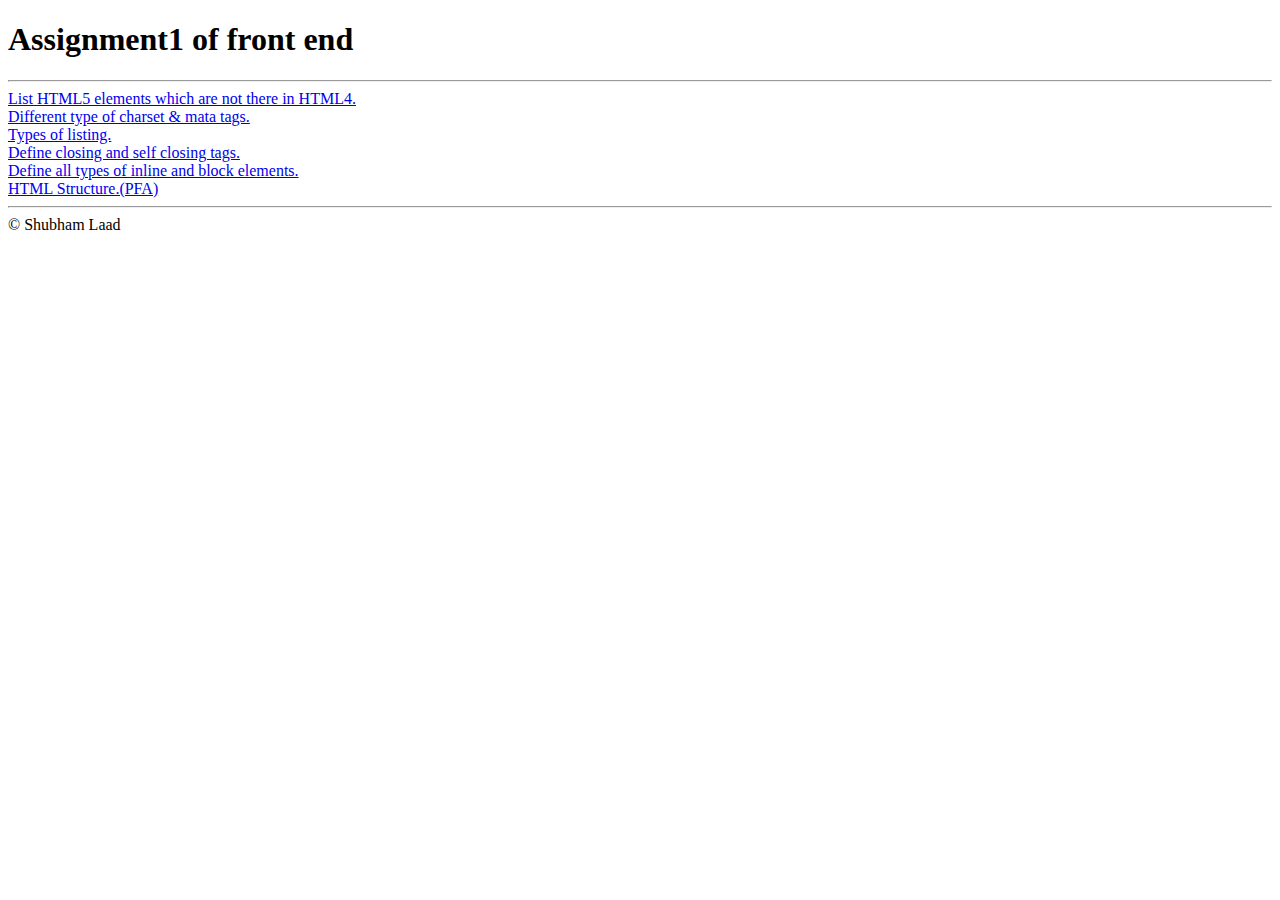
<file: assignment1/index.html>
<!DOCTYPE html>
<html>
<head>
<meta charset="UTF-8">
<title>Home page</title>
</head>
<body>
	<header ><h1 >Assignment1 of front end</h1></header><hr>
	<main>
		<a href="File1.html" >List HTML5 elements which are not there in HTML4.</a><br/>
		<a href="File2.html" >Different type of charset & mata tags.</a><br/>
		<a href="File3.html" >Types of listing.</a><br/>
		<a href="File4.html" >Define closing and self closing tags.</a><br/>
		<a href="File5.html" >Define all types of inline and block elements.</a><br/>
		<a href="File6.html" >HTML Structure.(PFA)</a><br/>
	</main><hr/>
	<footer>&#169; Shubham Laad</footer>
</body>
</html>
</file>
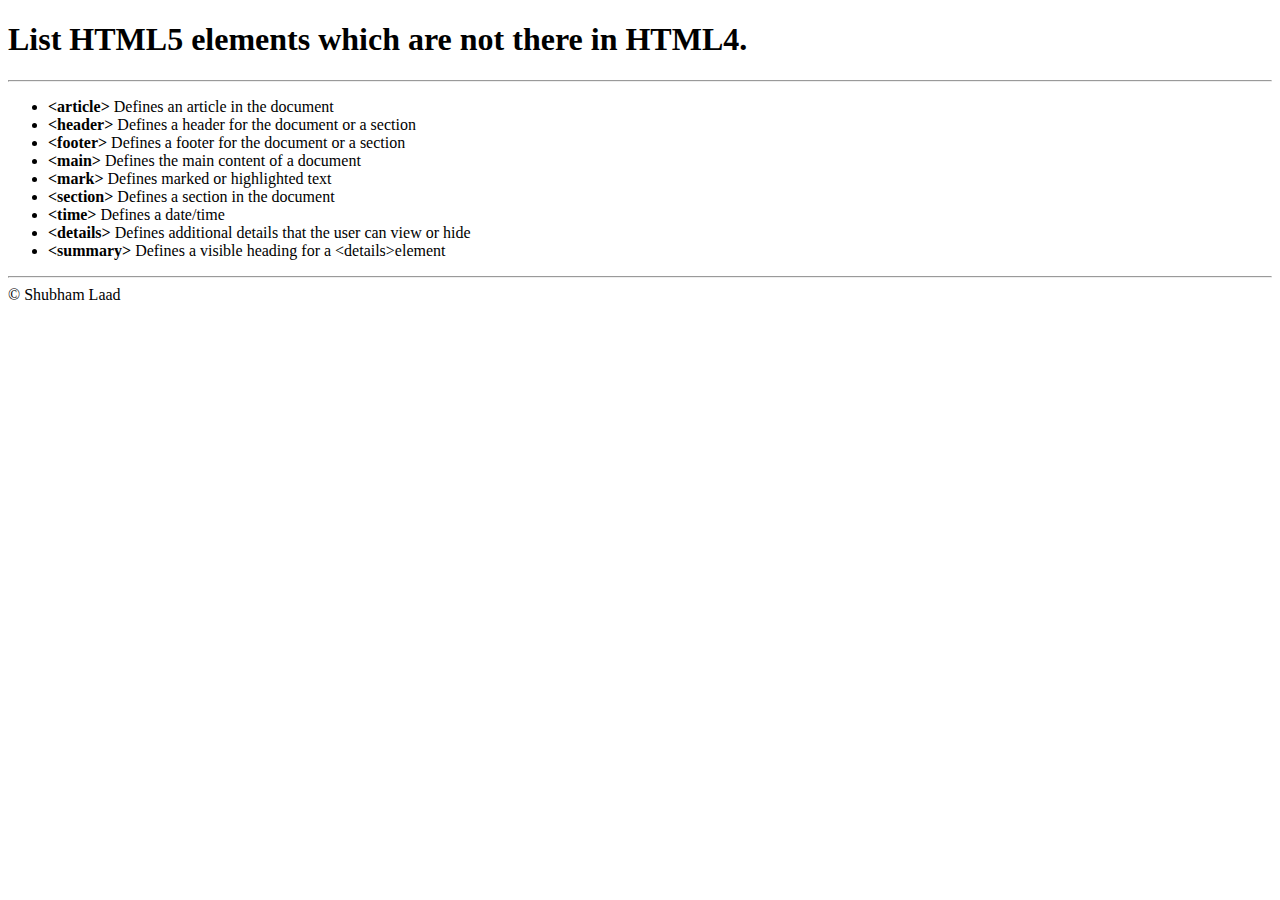
<file: assignment1/File1.html>
<!DOCTYPE html>
<html>
<head>
<meta charset="UTF-8">
<title>File1 of 1st assignment of Front end</title>
<meta name="keywords" content="file1,assienment1-1,different in,html4,html5">
<meta name="description" content="List HTML5 elements which are not there in HTML4.">
<meta name="author" content="Shubham Laad">
</head>
<body>
	<header >
	<h1 >List HTML5 elements which are not there in HTML4.</h1>
	</header><hr>
	<div>
		<ul>			
			<li><b>&#60;article&#62;</b> Defines an article in the document </li>			
		    <li><b>&#60;header&#62;</b>  Defines a header for the document or a section	</li>
		    <li><b>&#60;footer&#62;</b>  Defines a footer for the document or a section</li>
		    <li><b>&#60;main&#62;</b> 	Defines the main content of a document</li>
		    <li><b>&#60;mark&#62;</b> 	Defines marked or highlighted text</li>
		    <li><b>&#60;section&#62;</b> Defines a section in the document</li>
		    <li><b>&#60;time&#62;</b> 	Defines a date/time</li>
		    <li><b>&#60;details&#62; </b> Defines additional details that the user can view or hide</li>
		    <li><b>&#60;summary&#62;</b> Defines a visible heading for a &#60;details&#62;element</li>
		</ul>
	</div><hr>
	<footer>&#169; Shubham Laad</footer>	
</body>
</html>
</file>
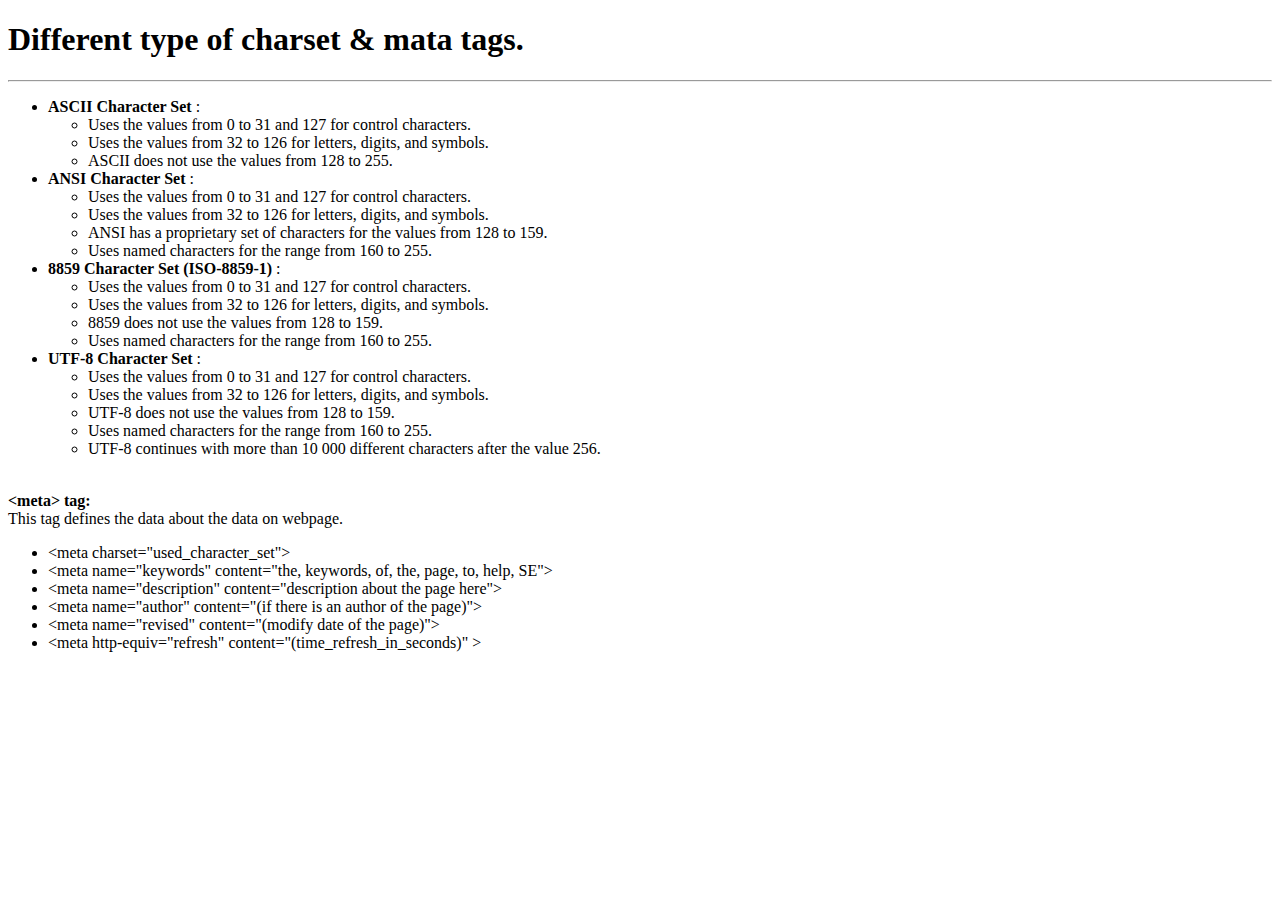
<file: assignment1/File2.html>
<!DOCTYPE html>
<html>
<head>
<meta charset="UTF-8">
<title>File2 of 1st assignment of Front end</title>
<meta name="keywords" content="HTML, Meta Tags, Metadata,charset,mata tags" />
<meta name="description" content="Different type of charset & mata tags." />
<meta name="revised" content="File2, 3/7/2015" />
<meta name="author" content="Shubham Laad">
<meta http-equiv="refresh" content="5" />
</head>
<body>
	<header ><h1 >Different type of charset & mata tags.</h1></header><hr>
	<div><!-- block level section for main -->
		<ul>
				<li><b>ASCII Character Set</b> :
					<ul>
						<li>Uses the values from 0 to 31 and 127 for control characters.</li>
						<li>Uses the values from 32 to 126 for letters, digits, and symbols.</li>
						<li>ASCII does not use the values from 128 to 255.</li>
					</ul>
				</li>
				<li><B>ANSI Character Set</B> :
					<ul>
						<li>Uses the values from 0 to 31 and 127 for control characters.</li>
						<li>Uses the values from 32 to 126 for letters, digits, and symbols.</li>
						<li>ANSI has a proprietary set of characters for the values from 128 to 159.</li>
						<li>Uses named characters for the range from 160 to 255.</li>
					</ul>
				</li>
				<li><B>8859 Character Set (ISO-8859-1)</B> :
					<ul>
						<li>Uses the values from 0 to 31 and 127 for control characters.</li>
						<li>Uses the values from 32 to 126 for letters, digits, and symbols.</li>
						<li>8859 does not use the values from 128 to 159.</li>
						<li>Uses named characters for the range from 160 to 255.</li>
					</ul>
				</li>
				<li><B>UTF-8 Character Set</B> :
					<ul>
						<li>Uses the values from 0 to 31 and 127 for control characters.</li>
						<li>Uses the values from 32 to 126 for letters, digits, and symbols.</li>
						<li>UTF-8 does not use the values from 128 to 159.</li>
						<li>Uses named characters for the range from 160 to 255.</li>
						<li>UTF-8 continues with more than 10 000 different characters after the value 256.</li>
					</ul>
				</li>
		</ul> <BR/>

			<B>&#60;meta&#62; tag:</B><BR/>
			This tag defines the data about the data on webpage.<BR/>
			<ul>
				<li>&#60;meta charset="used_character_set"&#62;</li>
				<li>&#60;meta name="keywords" content="the, keywords, of, the, page, to, help, SE"&#62;</li>
				<li>&#60;meta name="description" content="description about the page here"&#62;</li>
				<li>&#60;meta name="author" content="(if there is an author of the page)"&#62;</li>
				<li>&#60;meta name="revised" content="(modify date of the page)"&#62;</li>
				<li>&#60;meta http-equiv="refresh" content="(time_refresh_in_seconds)" &#62;</li>
			</ul>
	</div>
</body>
</html>
</file>
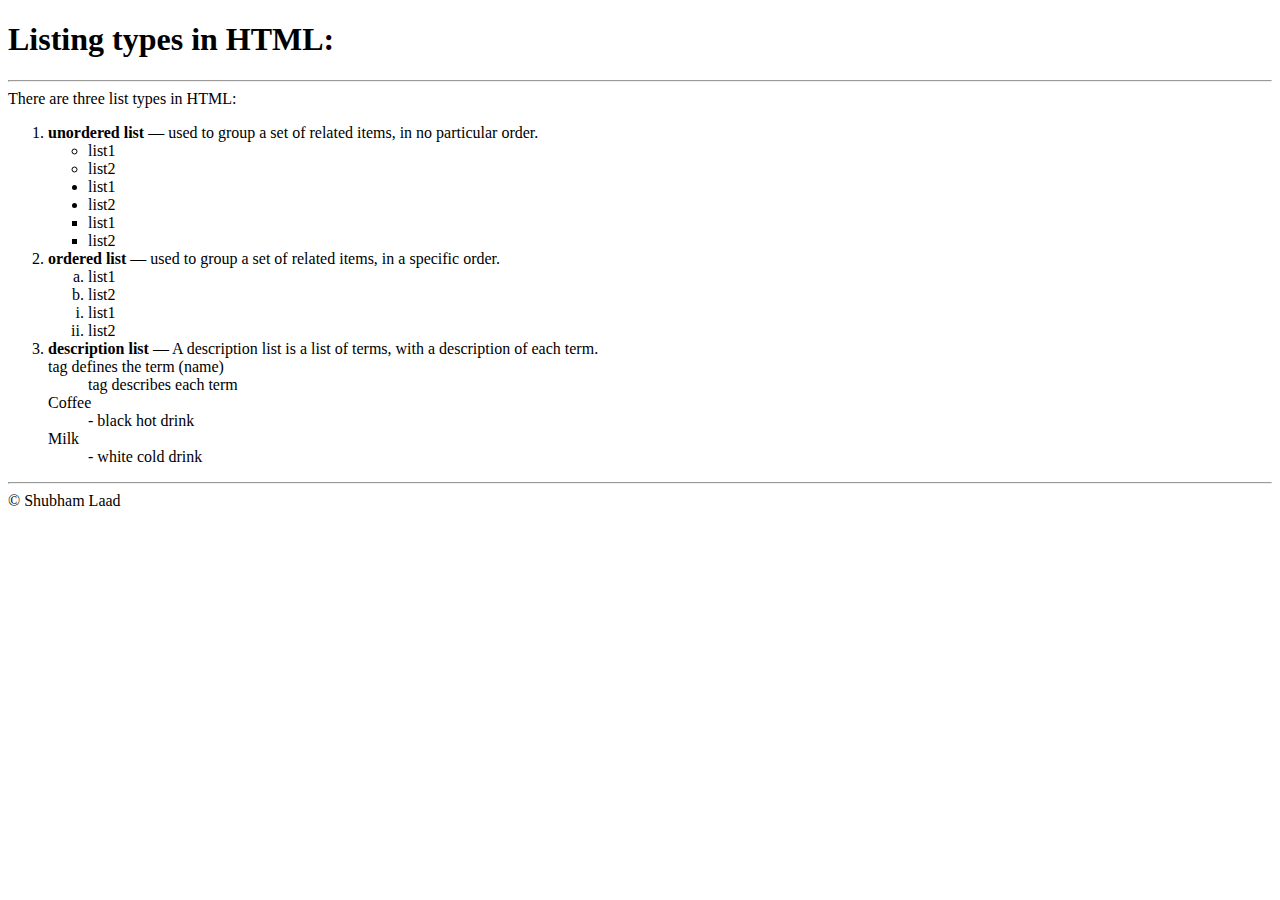
<file: assignment1/File3.html>
<!DOCTYPE html>
<html>
<head>
<meta charset="UTF-8">
<title>File3 of 1st assignment of Front end</title>
<meta name="keywords" content="file1,assienment1-1,different in,html4,html5">
<meta name="description" content="List HTML5 elements which are not there in HTML4.">
<meta name="author" content="Shubham Laad">
</head>
<body>
	<header >
	<h1 >Listing types in HTML:</h1>
	</header><hr>
	<main>
		There are three list types in HTML:
		<ol>
			<li>
			<b>unordered list</b> — used to group a set of related items, in no particular order.
				<ul type="circle">
					<li>list1</li>
					<li>list2</li>
				</ul>
				<ul type="disc">
					<li>list1</li>
					<li>list2</li>
				</ul>
				<ul type="square">
					<li>list1</li>
					<li>list2</li>
				</ul>
			</li>
			<li>
			<b>ordered list</b> — used to group a set of related items, in a specific order.
				<ol type="a" >
					<li>list1</li>
					<li>list2</li>
				</ol>
				<ol type="i">
					<li>list1</li>
					<li>list2</li>
				</ol>
			</li>
			<li>
			<b>description list</b> — A description list is a list of terms, with a description of each term.
				 <dl>
				 	<dt>tag defines the term (name)</dt>
				 		<dd>tag describes each term</dd>
  					<dt>Coffee</dt>
  						<dd>- black hot drink</dd>
  					<dt>Milk</dt>
 						 <dd>- white cold drink</dd>
				</dl> 
			</li>
		</ol>
	</main><hr>
	<footer>&#169; Shubham Laad</footer>
</body>
</html>
</file>
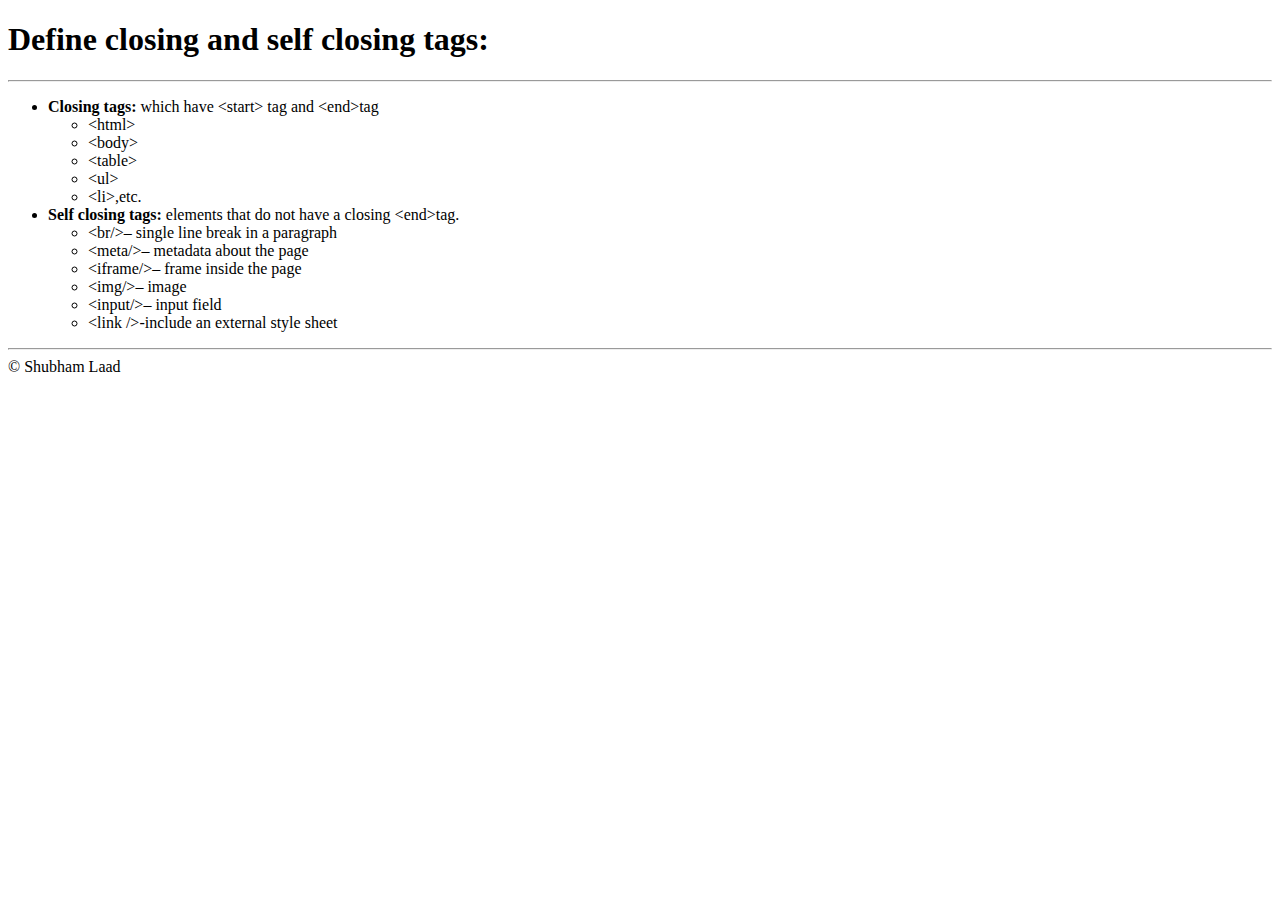
<file: assignment1/File4.html>
<!DOCTYPE html>
<html>
<head>
<meta charset="UTF-8">
<title>File4 of 1st assignment of Front end</title>
<meta name="keywords" content="file1,assienment1-4,HTML tags , self-closing,closing ">
<meta name="description" content="Define closing and self closing tags.">
<meta name="author" content="Shubham Laad">
</head>
<body>
	<header >
		<h1 >Define closing and self closing tags:</h1>
	</header><hr>
	<main>
		<ul>
			<li><b>Closing tags:</b> which  have &#60;start&#62; tag and &#60;end&#62;tag 
				<ul>
					<li>&#60;html&#62;</li>
					<li>&#60;body&#62;</li>
					<li>&#60;table&#62;</li>
					<li>&#60;ul&#62;</li>
					<li>&#60;li&#62;,etc.</li>
				</ul>
			</li>	
			<li><b>Self closing tags:</b> elements that do not have a closing &#60;end&#62;tag.
				<ul>
					<li>&#60;br/&#62;– single line break in a paragraph</li>
					<li>&#60;meta/&#62;– metadata about the page</li>
					<li>&#60;iframe/&#62;– frame inside the page</li>
					<li>&#60;img/&#62;– image</li>
					<li>&#60;input/&#62;– input field</li>
					<li>&#60;link /&#62;-include an external style sheet</li>
				</ul>
			</li>		
		</ul>
	</main><hr>
	<footer>&#169; Shubham Laad</footer>
	
</body>
</html>
</file>
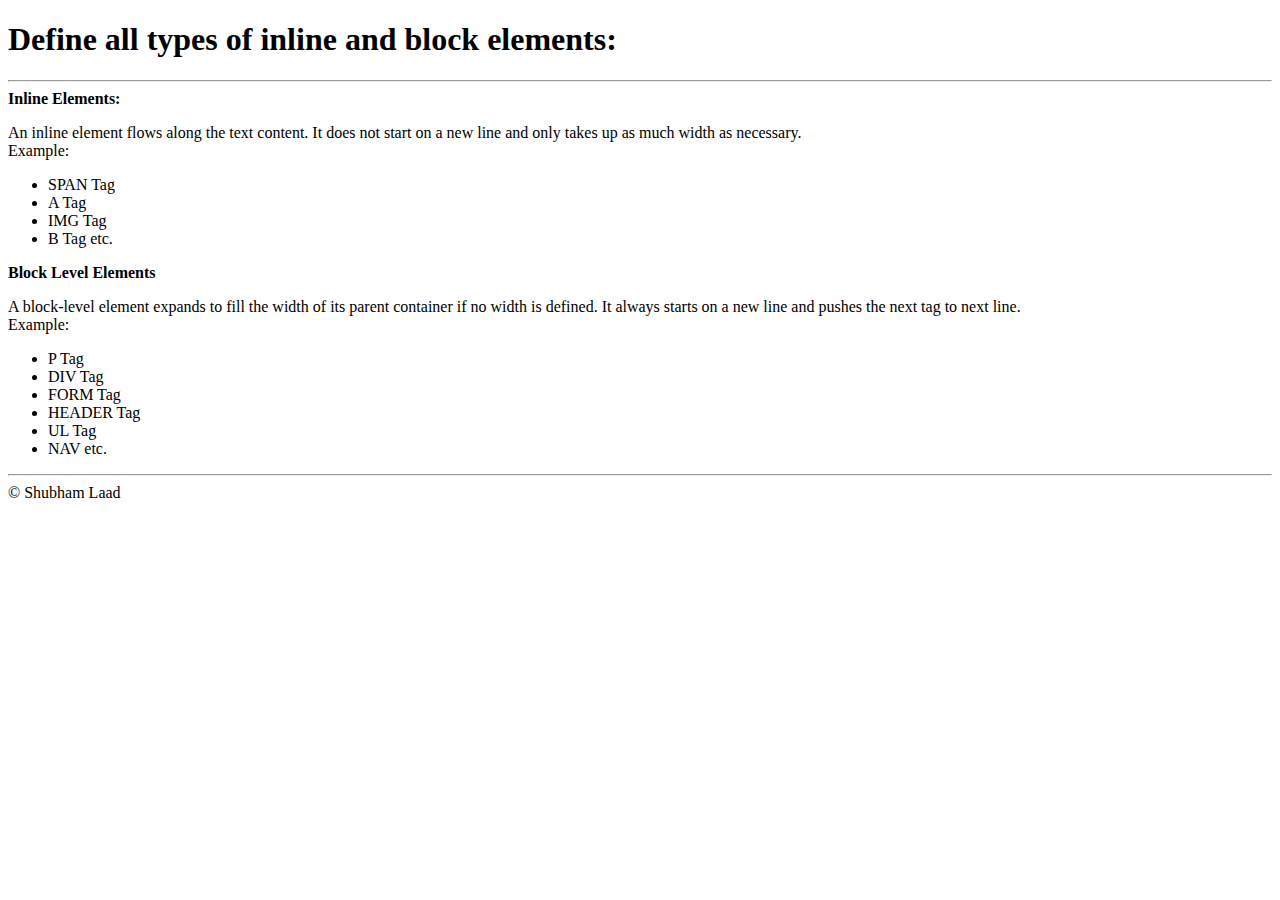
<file: assignment1/File5.html>
<!DOCTYPE html>
<html>
<head>
<meta charset="UTF-8">
<title>File5 of 1st assignment of Front end</title>
<meta name="keywords" content="file4,assienment1-4,HTML tags , types of inline , block elements ">
<meta name="description" content="Define all types of inline and block elements.">
<meta name="author" content="Shubham Laad">
</head>
<body>
	<header >
		<h1 >Define all types of inline and block elements:</h1>
	</header><hr>
	<main>
		 <div> <!-- Defines a Block level Section for inline elements-->
			<B>Inline Elements:</B>
			<P>An inline element flows along the text content. It does not start on a new line and only takes up as much width as necessary.<BR/>
			Example:</P>
				<ul>
					<li>SPAN Tag</li>
					<li>A Tag</li>
					<li>IMG Tag</li>
					<li>B Tag etc.</li>
				</ul>
			
		</div>
		<div><!-- Defines a Block level Section for block level elements-->
			<B>Block Level Elements</B>
			<P>A block-level element expands to fill the width of its parent container if no width is defined. It always starts on a new line and pushes the next tag to next line.<BR/>
			Example:</P>
				<ul >
					<li>P Tag</li>
					<li>DIV Tag</li>
					<li>FORM Tag</li>
					<li>HEADER Tag</li>
					<li>UL Tag</li>
					<li>NAV etc.</li>
				</ul>
			
		</div>
	</main><hr/>	
	<footer>&#169; Shubham Laad</footer>
</body>
</html>
</file>
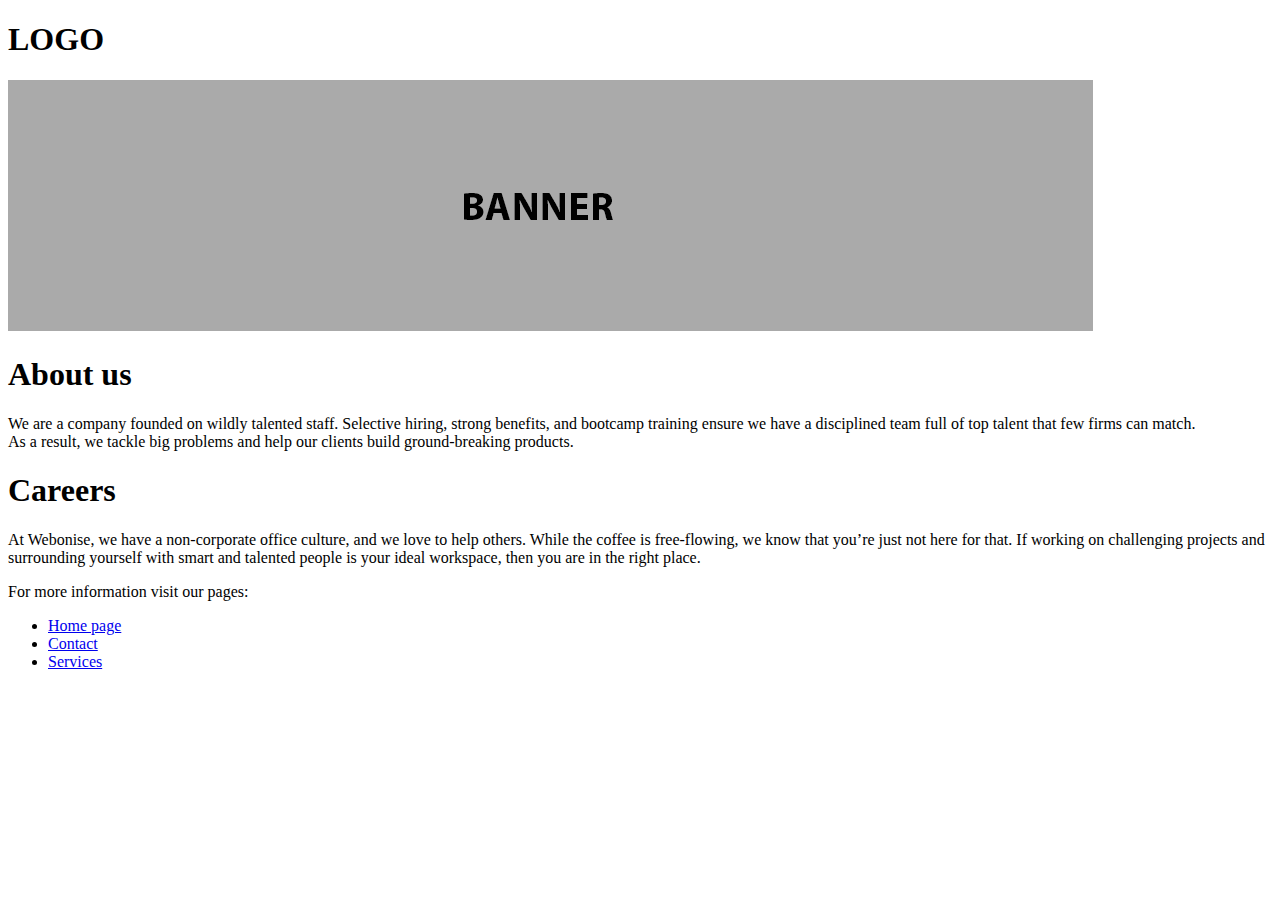
<file: assignment1/File6.html>
<!DOCTYPE HTML> <!-- Helps browser to display web page correctly -->
<html> <!-- describes an HTML document -->
    <head> <!-- provides information about the document -->
        <meta charset="utf-8"><!-- meta tag provides metadata about the HTML document-->
        <title>File6 of 1st assignment of Front end</title> <!-- provides a title for the document --> 
        <meta name="description" content="HTML Basics">
        <meta name="keywords" content="HTML,CSS,basics">
        <meta http-equiv="refresh" content="5" />
    </head>
    <body> <!-- describes the visible page content -->
        <header> <!-- Defines Header -->
            <h1> <!-- Defines Headig -->
               <b>LOGO</b>            
            </h1>
        </header>
        <main>
        	<div> <!-- Defines a Block level Section for image -->
            <img src="images/banner.png" alt="banner" title="my banner"/> <!-- Defines an Image -->   
        	</div>
        	<div><!-- for About us -->
        		<h1>About us</h1>
        		<p>
        		We are a company founded on wildly talented staff. 
        		Selective hiring, strong benefits, and bootcamp training ensure we have a disciplined team full of top talent that few firms can match.<br/>
        		As a result, we tackle big problems and help our clients build ground-breaking products. 
        		</p>
        	</div>
        	<div>
        		<h1>Careers</h1>
				<p>At Webonise, we have a non-corporate office culture, and we love to help others. While the coffee is free-flowing, we know that you’re just not here for that.
				 If working on challenging projects and surrounding yourself with smart and talented people is your ideal workspace, then you are in the right place.<br/> 
			         	
        	</div>
        </main>
        <footer> <!-- Defines Footer -->
        For more information visit our pages:
            <ul> <!-- Defines list of Footer links -->
                <li><a href="http://www.webonise.com/index">Home page </a></li>
                <li><a href="http://www.webonise.com/contact">Contact</a></li>
                <li><a href="http://www.webonise.com/services">Services</a></li>
            </ul>            
        </footer>
    </body>
</html>
</file>
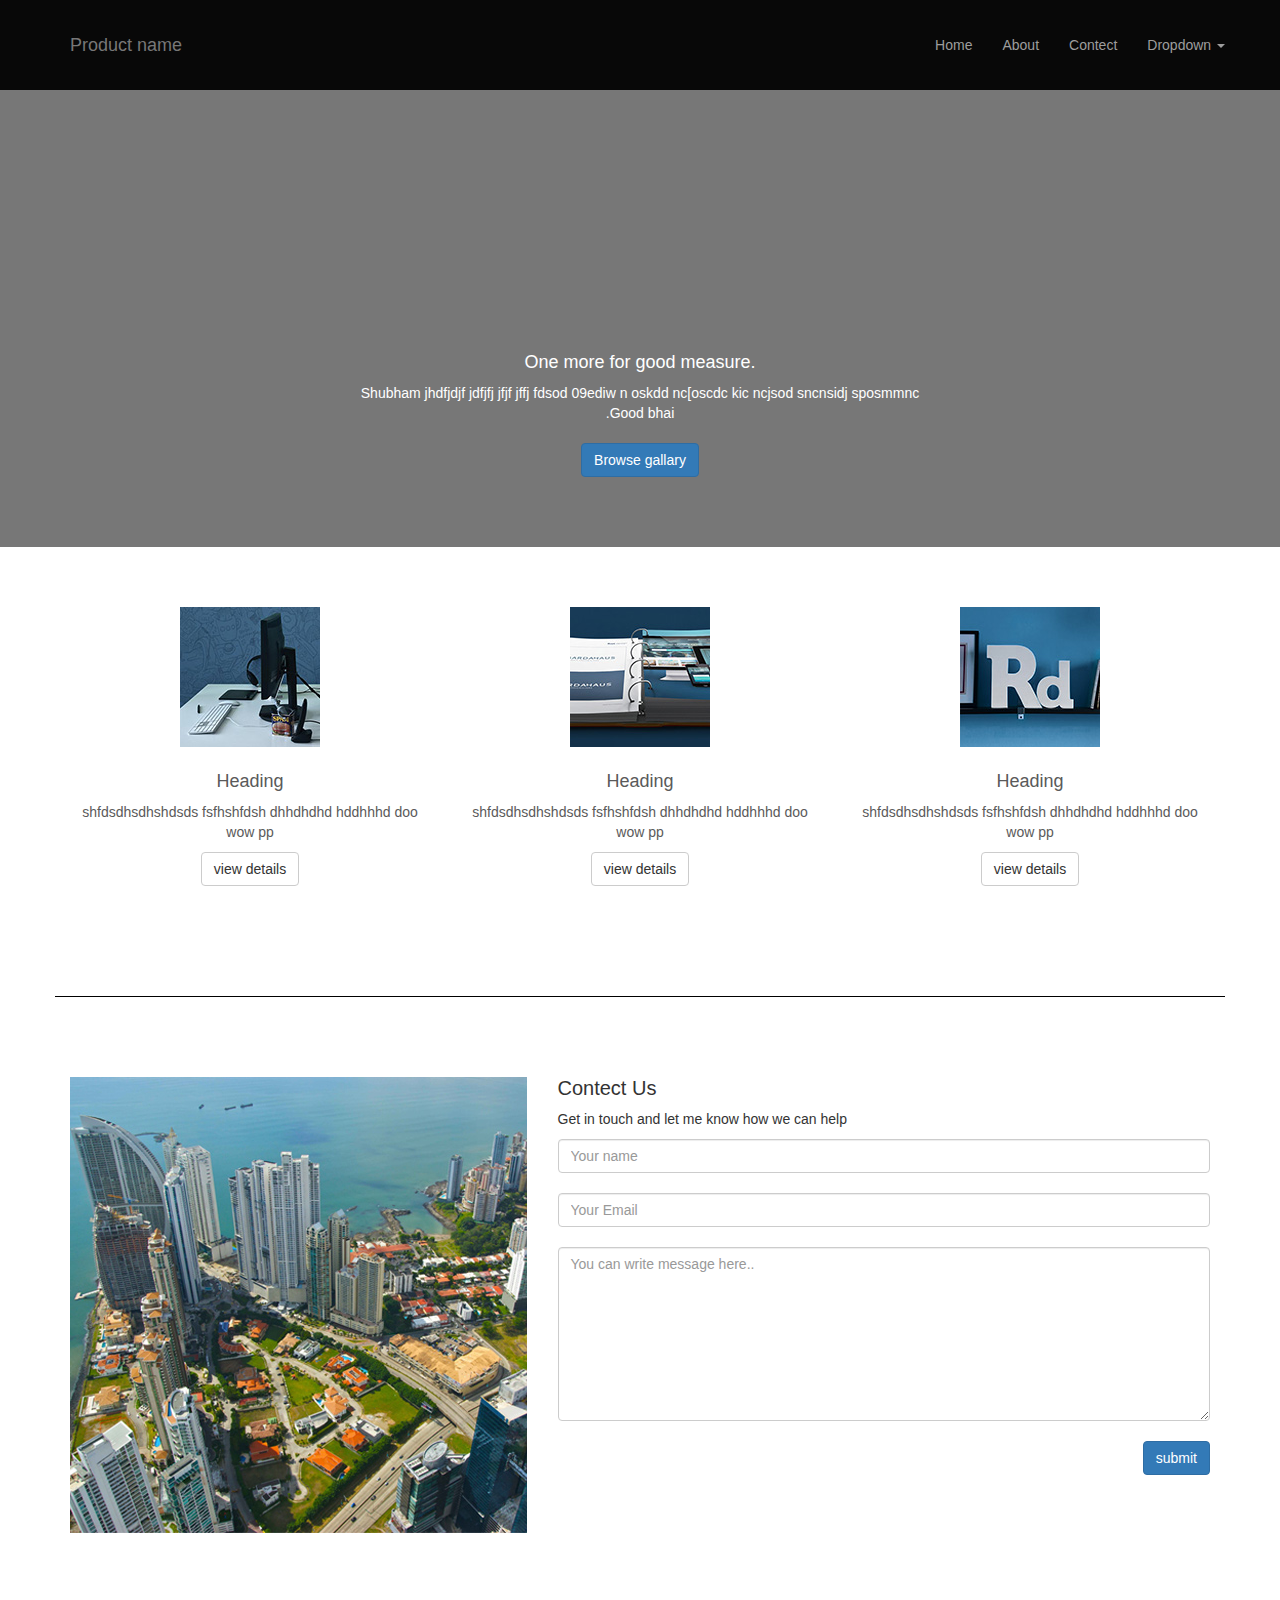
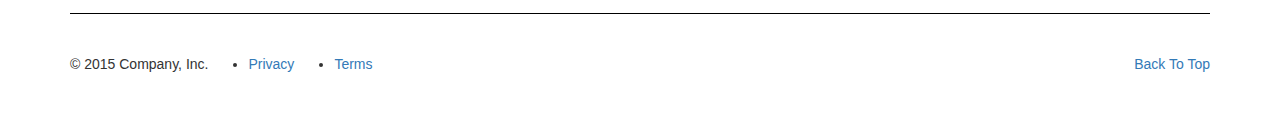
<file: assignment3/assignment3.html>
<!DOCTYPE html>
<html>
	<head>
		<meta charset="utf-8">
		<title>assignment3 boostrap</title>
		<meta name="description" content="Basic HTML CSS">
		<meta name="keywords" content="assienment3,html5,example,css,bootsrap">
		<meta name="viewport" content="width=device-width, initial-scale=1.0">
		<link href="css/bootstrap.min.css" rel="stylesheet" media="screen" />
		<link href="css/custom.css" rel="stylesheet" />
	</head>
	<body>	
		<nav class="navbar navbar-default header">
			<div class="container">
			<div class="navbar-header">
 		 		<a class="navbar-brand" href="#" >Product name</a>
			 </div>
			<div class="collapse navbar-collapse menu">      
    			<ul class="nav navbar-nav navbar-right">
    				<li><a href="#">Home</a></li>
            		<li><a href="#">About</a></li>
               		<li><a href="#">Contect</a></li>
    				<li class="dropdown">
      					<a href="#" class="dropdown-toggle" data-toggle="dropdown" role="button" aria-haspopup="true" aria-expanded="false">Dropdown <span class="caret"></span></a>
  						<ul class="dropdown-menu">
    						<li><a href="#">Action</a></li>
    						<li><a href="#">Another action</a></li>
    						<li><a href="#">Something else here</a></li>
    						<li role="separator" class="divider"></li>
    						<li><a href="#">Separated link</a></li>
  						</ul>
   					</li>
  				</ul>
			</div><!-- /.navbar-collapse -->
			</div><!-- /.container -->
		</nav>		
		<div class="banner text-center">
			<h1>One more for good measure.</h1>
			<p>Shubham jhdfjdjf jdfjfj jfjf jffj fdsod 09ediw n  oskdd nc[oscdc kic ncjsod sncnsidj sposmmnc .Good bhai</p>
			<button type="button" class="btn btn-primary">Browse gallary</button>
		</div>
		<div class="container">
            <div class="row">
				<ul class="listingImage text-center clearfix">
					<li class="col-md-4 list">
						<div ><img src="img/1.jpg" alt="1st image"></div>							
						<h2>Heading</h2>
						<p>shfdsdhsdhshdsds fsfhshfdsh dhhdhdhd hddhhhd doo wow pp</p>
						<button type="button" class="btn btn-default">view details</button>
					</li>
					<li class="col-md-4 list">
						<div ><img src="img/2.jpg" alt="2st image"></div>
						<h2>Heading</h2>
						<p>shfdsdhsdhshdsds fsfhshfdsh dhhdhdhd hddhhhd doo wow pp</p>
						<button type="button" class="btn btn-default">view details</button>
					</li>
					<li class="col-md-4 list">
						<div ><img src="img/3.jpg" alt="3st image"></div>
						<h2>Heading</h2>
						<p>shfdsdhsdhshdsds fsfhshfdsh dhhdhdhd hddhhhd doo wow pp</p>
						<button type="button" class="btn btn-default">view details</button>
					</li>
				</ul>
				<div class="col-md-5"><img src="img/4.jpg" alt="4th image"></div>
				<form class="col-md-7 form-group contectUs">
					<h2>Contect Us</h2>
					<p>Get in touch and let me know how we can help</p>
						<input type="text" class="form-control space" id="formGroupExampleInput" placeholder="Your name" >
					<input type="email" class="form-control space" id="exampleInputEmail1" placeholder="Your Email">
					<textarea class="form-control space" id="exampleTextarea" rows="8" placeholder="You can write message here.."></textarea>
					<button type="button" class="btn btn-primary pull-right">submit</button>
				</form>
			</div>
			<div class="footer clearfix">
			<ul class="pull-left footerList clearfix">
            	<li class="pull-left ">&#169; 2015 Company, Inc.</li>
            	<li class="pull-left"><a href="#">Privacy</a></li>
            	<li class="pull-left"><a href="#">Terms</a></li>
        	</ul>
        	<a href="#" class="pull-right">Back To Top</a>
			</div>
		</div>
		<script src="js/jquery.min.js"></script>
        <script src="js/bootstrap.min.js"></script>
	</body>	
</html>
</file>
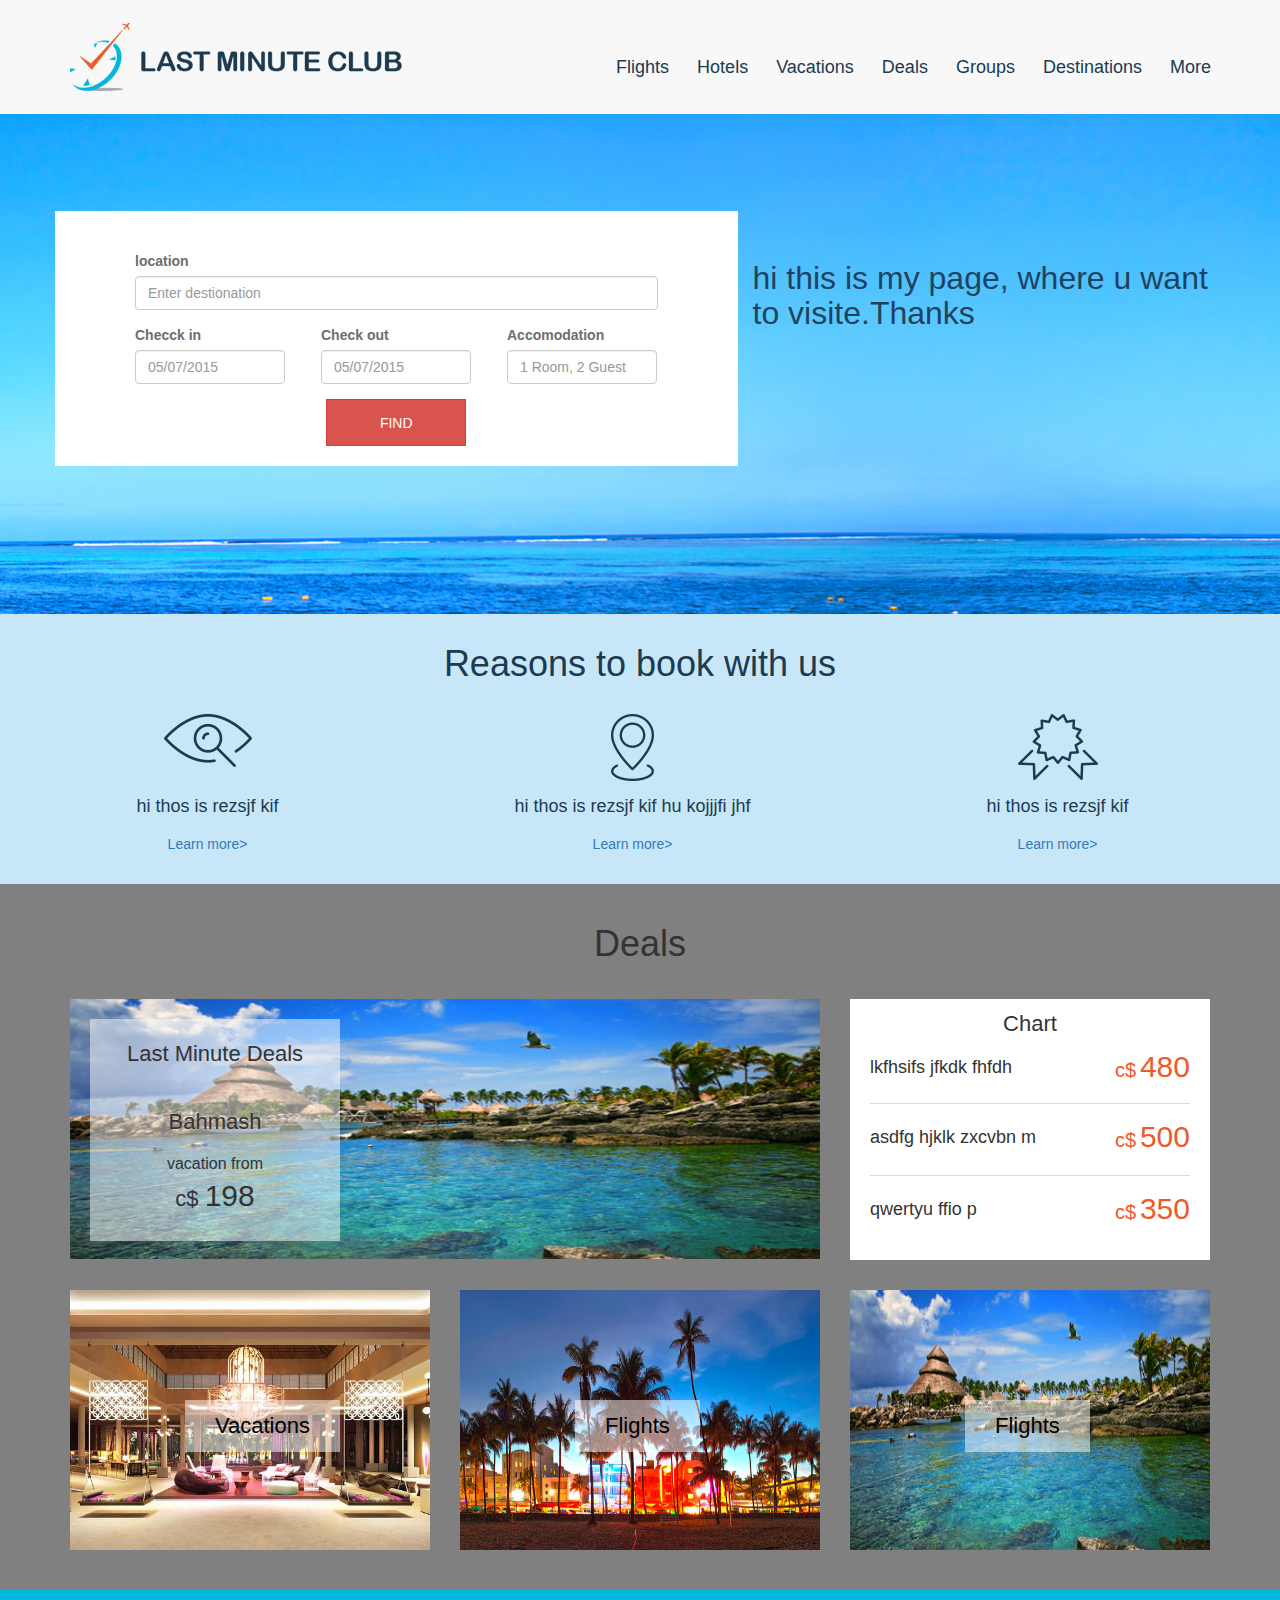
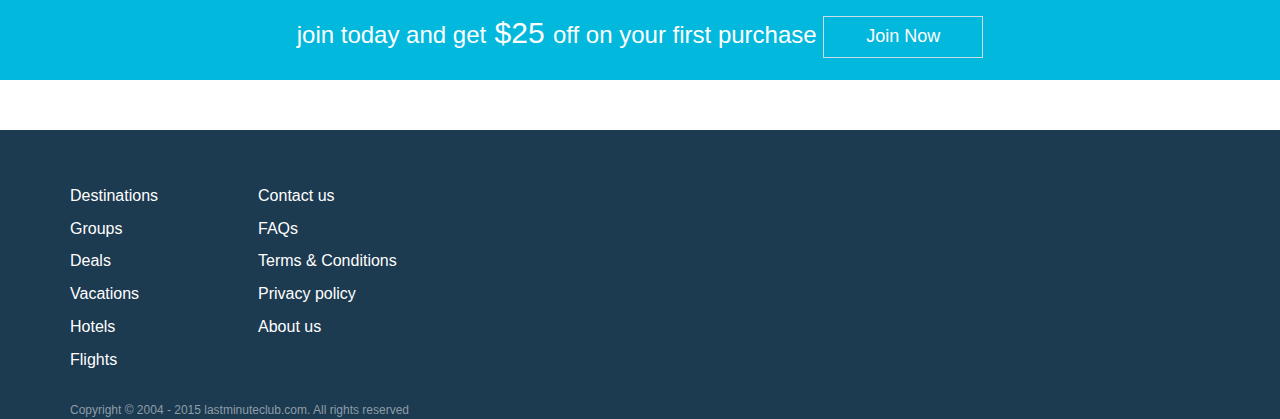
<file: assignment4/assignment4.html>
<!DOCTYPE html>
<html>
	<head>
		<meta charset="utf-8">
		<title>assignment4 boostrap</title>
		<meta name="description" content="Basic HTML CSS">
		<meta name="keywords" content="assienment4,html5,example,css,bootsrap">
		<meta name="viewport" content="width=device-width, initial-scale=1.0">
		<link href="css/bootstrap.min.css" rel="stylesheet" media="screen" />
		<link href="css/custom.css" rel="stylesheet" />
	</head>
	<body>
		<nav class="navbar navbar-default headerNav">
  			<div class="container">
    			<div class="navbar-header headerLogo">
      				<a href="#" title="logo"></a>
    			</div>
    			<ul class="nav navbar-nav navbar-right navListing">
    				<li><a href="#" title="flits">Flights</a></li>
            		<li><a href="#" title="Hotels">Hotels</a></li>
               		<li><a href="#" title="Vacations">Vacations</a></li>
               		<li><a href="#" title="Deals">Deals</a></li>
               		<li><a href="#" title="Groups">Groups</a></li>
               		<li><a href="#" title="Destinations">Destinations</a></li>
               		<li><a href="#" title="More">More</a></li>
               	</ul>
  			</div>
		</nav>
		<div class="banner">
			<div class="container">
				<div class="row">
					<form class="col-md-7 formBanner">
						<div class="form-group"><label >location</label><input type="text" class="form-control "  placeholder="Enter destionation" ></div>
						<div class="inputForm clearfix">
							<div class="form-group pull-left"><label >Checck in</label><input type="text" class="form-control "  placeholder="05/07/2015" ></div>
							<div class="form-group pull-left"><label>Check out</label><input type="text" class="form-control "  placeholder="05/07/2015" ></div>
							<div class="form-group pull-left"><label >Accomodation</label><input type="text" class="form-control "  placeholder="1 Room, 2 Guest" ></div>
						</div>	
						<button type="button" class="btn btn-danger center-block">FIND</button>
					</form>	
					<h1 class="col-md-5 bannerHeading ">hi this is my page, where u want to visite.Thanks </h1>
				</div>	
			</div>
		</div>
		<div class="reason">
			<div class="container">
				<h2 class="reasonHeading ">Reasons to book with us</h2>
				<ul  class="listingReason text-center clearfix">
					<li class="pull-left">
						<div class="reasonA center-block"></div>
						<p>hi thos is rezsjf kif</p>
						<a href="#" title="flits">Learn more></a>
					</li>
					<li class="pull-left">
						<div class="reasonB center-block"></div>
						<p>hi thos is rezsjf kif hu kojjjfi jhf</p>
						<a href="#" title="flits">Learn more></a>
					</li>
						<li class="pull-left">
						<div class="reasonC center-block"></div>
						<p>hi thos is rezsjf kif</p>
						<a href="#" title="flits">Learn more></a>
					</li>
				</ul>		

			</div>	
		</div>
		<div class="deals text-center">
			<div class="container">
				<h2 class="dealsHeading">Deals</h2>
				<div class="row">					
					<div class="col-md-8 image">
						<img src="img/image3.png " alt="image3">
						<div class="dealsBox">
							<h3>Last Minute Deals</h3>
							<p class="bahmash">Bahmash</p>
							<p class="vacation">vacation from</p>
							<span>
								<span class="symbol">c$</span>
								<span class="price">198</span>
							</span>
							
							
						</div>
					</div>

					<div class="col-md-4 ">
						<div class="dealsChart">
						<h3 class="text-center">Chart</h3>
						<ul >
							<li class="clearfix">
								<span class="pull-left dealsChartText">lkfhsifs jfkdk fhfdh</span>
								<span class="pull-right">
									<span class=" dealsChartSimbol">c$</span>
									<span class="dealsChartPrice">480</span>									
								</span>									
							</li>
							<li class="clearfix">
								<span class="pull-left dealsChartText">asdfg hjklk zxcvbn m</span>
								<span class="pull-right">
									<span class="dealsChartSimbol">c$</span>	
									<span class="dealsChartPrice">500</span>
								</span>
															
							</li>
							<li class="clearfix">
								<span class="pull-left dealsChartText">qwertyu ffio   p</span>
								<span class="pull-right">
									<span class=" dealsChartSimbol">c$</span>	
									<span class=" dealsChartPrice">350</span>
								</span>
						</ul>
						</div>
					</div>
				</div>	
					<ul class="row imageListing">
						<li class="col-md-4 image ">
							<img src="img/image1.png " alt="image1">
							<a href="#" >Vacations</a>
						</li>
						<li class="col-md-4 image ">
							<img src="img/image2.png " alt="image2">
							<a href="#" >Flights</a>
						</li>	
						<li class="col-md-4 image ">
							<img src="img/image3.png " alt="image3">
							<a href="#" >Flights</a>
						</li>							
					</ul>									
			</div>			
		</div>
		<div class="firstPurchase text-center">
        	<span>join today and get<span > $25 </span>off on your first purchase </span>
    		<button type="button" class="btn">Join Now</button>
    	</div>
    	<div class="footer">
            <div class="container">
                <div class="clearfix">
                    <ul class="footerList pull-left">
                        <li><a href="#">Destinations</a></li>
                        <li><a href="#">Groups</a></li>
                        <li><a href="#">Deals</a></li>
                        <li><a href="#">Vacations</a></li>
                        <li><a href="#">Hotels</a></li>
                        <li><a href="#">Flights</a></li>
                    </ul>
                    <ul class="footerList pull-left">
                        <li><a href="#">Contact us</a></li>
                        <li><a href="#">FAQs</a></li>
                        <li><a href="#">Terms &#38; Conditions</a></li>
                        <li><a href="#">Privacy policy</a></li>
                        <li><a href="#">About us</a></li>
                    </ul>
                </div>    
                    <p>Copyright &#169; 2004 - 2015 lastminuteclub.com. All rights reserved</p>           
            </div>
        </div>    	
        <script src="js/bootstrap.min.js"></script>
	</body>	
</html>
</file>
<file: assignment3/css/custom.css>
.header {
	background-color: #080808;
	border-radius: 0;
	margin-bottom: 0;
	border: none;
	padding: 20px 0;
}
.menu{
	padding: 0;
}

.menu ul li{
	margin-left: 30px;
}
.menu ul li:first-child{
	margin-right: 0;
}

.navbar-default .navbar-nav>li>a{
	padding-left: 0;
	padding-right: 0;
	color: #9d9d9d;
}
.navbar-default .navbar-nav>li>a:hover{
	color:#FFFFFF;
}
.banner{
	background-color: #777777;
	padding-top: 263px;
	padding-bottom: 70px;
	color: #FFFFFF;
	margin-bottom: 60px;
}
.banner h1{
	font-size: 18px;
	margin-top: 0;
}
.banner p{
	font-size: 14px;
	margin:0 auto 20px;
	width: 600px;
}
.listingImage{
	list-style-type: none;	
	padding-left: 0;
	padding-bottom: 110px;
	color: #5a5a5a; 
	border-bottom: 1px solid #000;
	margin-bottom: 80px;
}
.list{
	margin: 0 auto;
}
.list div{
	margin-bottom: 25px;
}

.list h2{
	font-size: 18px;
}
.list p{
	font-size: 14px;
}
.contectUs h2{
	margin-top: 0;
	font-size: 20px;
}
.contectUS p{
	margin-bottom: 30px;
}
.space{
	margin-bottom: 20px;
}

.footer{
	padding: 40px 0 45px;
	border-top: 1px solid #000;
	margin-top: 80px;
}
.footerList{
	padding-left: 0;
	margin-bottom: 0;
}
.footerList li{
	margin-left: 40px;
}
.footerList li:first-child{
	list-style-type: none;
	margin-left: 0;
}
</file>
<file: assignment4/css/custom.css>
div,h1,h2,h3,span,p,ul,li,a{
	margin: 0;
	padding: 0;
}
.headerNav{
	border-radius: 0;
	margin-bottom: 0;
	border: none;
	padding: 23px 0;
}
.headerLogo{
	background-image: url("../img/logo.png");
	width: 332px;
	height: 68px;	
}
.headerLogo a{
	height: 100%;
	width: 100%;
	display: inline-block;
}
.navListing{
	font-size: 18px;
	padding-top: 20px;
}

.navbar-default .navbar-nav>li>a{
	padding: 14px 14px;
	color: #1c3a50;
}
.navbar-default .navbar-nav>li>a:hover{
	color: #02b8dc;
}

.banner{
	background-image: url("../img/bannerBg.png");
	height: 500px;
	padding-top: 97px;
	background-size: cover;
}
.formBanner{
	background-color: white;
	font-size: 14px;
	color: #6d6e71;
	padding: 40px 80px 20px;
}
.inputForm div{
	width: 150px;
	margin-left:36px;
}
.inputForm div:first-child{
	margin-left: 0;
}

.formBanner button{
	width: 140px;
	height: 47px;
	border-radius: 0;
}

.bannerHeading{
	font-size: 32px;
	color: #1f435e;
	margin-top: 50px;
}
.reason{
	background-color:#c7e7f9;
	color: #1c3a50;
	padding: 30px 0;
}
.reasonHeading{
	font-size: 36px;
	margin: 0 0 30px 0;
	text-align: center;
}
.listingReason{
	list-style-type: none;
}
.listingReason li{
	margin-left: 150px;
	width: 275px;
}
.reasonA{
	width: 88px;
	height:53px;
	background-image: url("../img/reason1.png");
	margin-bottom: 27px;
}
.reasonB{
	width: 43px;
	height: 67px;
	background-image: url("../img/reason2.png");
	margin-bottom:13px ;
}
.reasonC{
	width: 80px;
	height: 66px;
	background-image: url("../img/reason3.png");
	margin-bottom: 14px;
}
.listingReason img{
	width: 100%;
	height: 100%;
}

.listingReason li:first-child{
	margin-left: 0;
}
.listingReason li p{
	margin: 0 0 15px;
	font-size: 18px;
}
.deals{
	padding: 40px 0 ;
	background-color:gray;/*#fcfcfc*/ 
}

.dealsHeading{
	font-size: 36px;
	margin: 0 0 35px;
}
.deals .image{
	position: relative;	
	height: 260px;
}
.image img{
	width: 100%;
	height: 100%;
}
.dealsBox{
	position: absolute;
	width: 250px;
	top: 20px;
	left: 35px;
	background-color: rgba(255,255,255,0.5);
	font-size: 22px;
	padding: 23px 0;
}
.dealsBox h3{
	margin-bottom: 40px;
	font-size: 22px;
}
.dealsBox .bahmash{
	font-size: 22px;
	margin-bottom: 15px;
}

.dealsBox .vacation{
	font-size: 16px;
}
.dealsBox .symbol{
	font-size: 22px;
}
.dealsBox .price{
	font-size: 30px;
}
.dealsChart{
	background-color: white; 
	padding: 13px 20px;
}
.dealsChart h3{
	font-size: 22px;
}
.dealsChart ul{
	list-style-type: none;
}
.dealsChart ul li{
	line-height: 66px;
	border-top: 1px solid #d0dce5;	
}
.dealsChart ul li:first-child{
	line-height: 62px;
	border-top: none;
}

.dealsChartText{
	font-size: 18px;
}
.dealsChartSimbol{
	font-size: 20px;
	color: #ef5a29;
}
.dealsChartPrice{
	font-size: 30px;
	color: #ef5a29;
}
.deals .imageListing{
	list-style-type: none;
	padding-top: 30px;
}
.deals .image a{
	position: absolute;
	left:130px;
	top:110px;
	padding: 10px 30px;
	background-color:rgba(255,255,255,0.5);
	text-decoration: none; 
	font-size: 22px;
	color: black;
}
 .firstPurchase{
	padding: 22px 0;
	background-color: #02b8dc;
	color: white;
	margin-bottom:50px;
	font-size: 24px;
}
.firstPurchase span{
	font-size: 24px;
}
.firstPurchase span span{
	font-size: 30px;
}
.firstPurchase button{
	width: 160px;
	height: 42px;
	font-size: 18px;
	border-radius: 0;
	background-color:transparent; 
	border: 1px solid #d0dce5;
}
.footer {
	background-color: #1c3a50;
	padding-top: 50px;
}
.footerList {
	list-style-type: none;
	margin-left: 100px;
}
.footerList:first-child {
	margin-left: 0;
}
.footerList li{
	padding: 5px 0;
}
.footerList li a {
	color: #fff;
	font-size: 16px;
	text-decoration: none;
}

.footer p {
	color: #8e9da8;
	font-size: 12px;
	margin: 25px 0 0;
}
</file>
